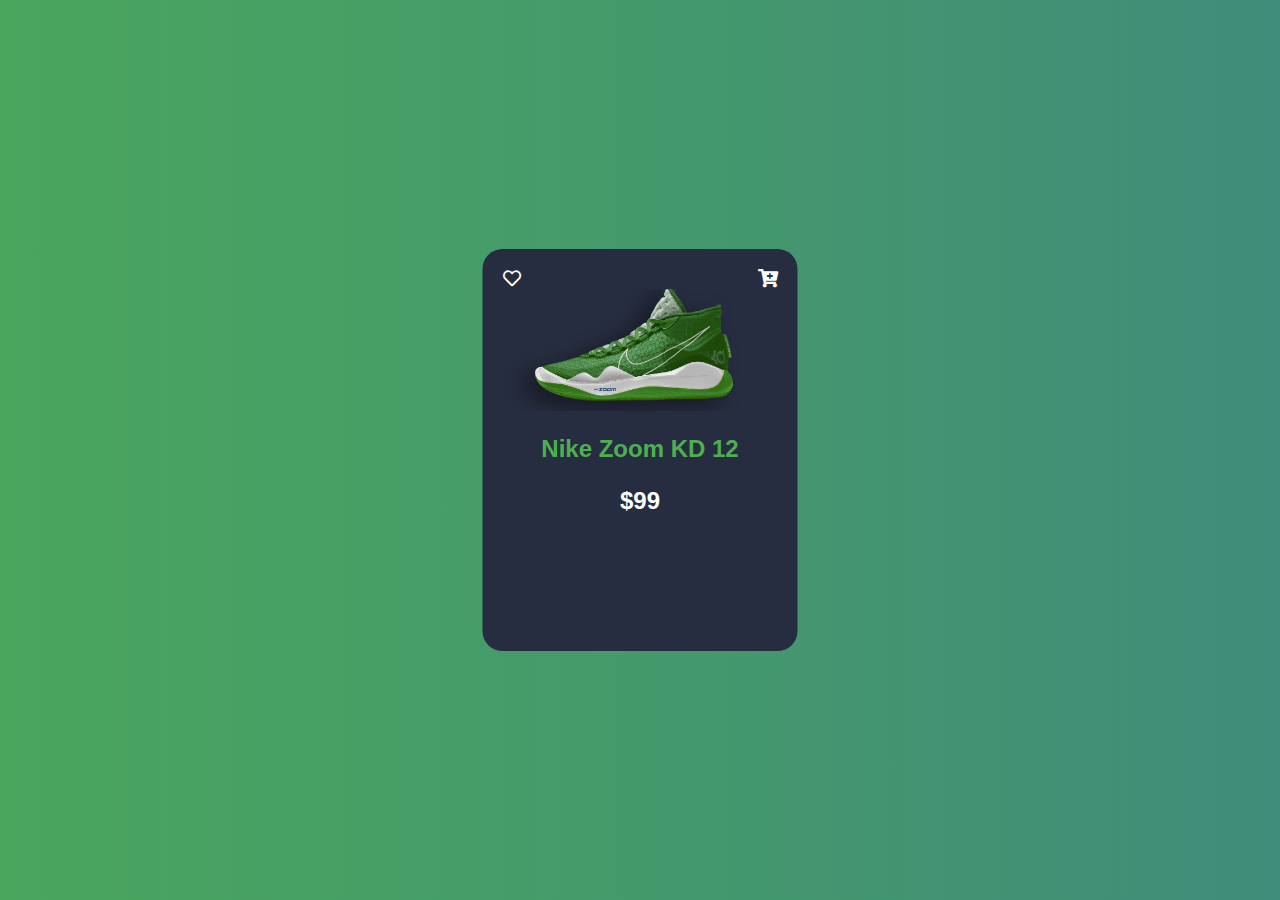
<file: bai 1/index.html>
<!DOCTYPE html>
<html lang="en">
<link>
    <meta charset="UTF-8">
    <meta name="viewport" content="width=device-width, initial-scale=1.0">
    <title>Card shoes</title>
    <link rel="stylesheet" href="styles.css">
    <link rel="stylesheet" href="https://use.fontawesome.com/releases/v5.15.4/css/all.css" />
</head>
<body>
    <div class="card">
        <i class="far fa-heart card__heart" style="color: #ffffff; font-size: large;"></i>
        <i class="fas fa-cart-plus card__cart"></i>
        <img class="card__image" src="./nike.png" alt="nike image">
        <p class="card__product-name">
            Nike Zoom KD 12
        </p>
        <p class="card__product-price">$99</p>
        <div class="card__product-size">
            <span class="card__product-size-title">Size: </span>
            <div class="card__product-size-number">
                6
            </div>
            <div class="card__product-size-number">
                7
            </div>
            <div class="card__product-size-number">
                8
            </div>
            <div class="card__product-size-number">
                9
            </div>
        </div>
        <div class="card__product-color">
            <span class="card__product-color-title">Color: </span>
            <div class="card__product-color-type" style="background-color: green;"></div>
            <div class="card__product-color-type" style="background-color: red;"></div>
            <div class="card__product-color-type" style="background-color: black;"></div>
        </div>
        <button class="card__btn-buy">Buy now</button>
        <button class="card__btn-add">Add cart</button>
    </div>
</body>
</html>
</file>
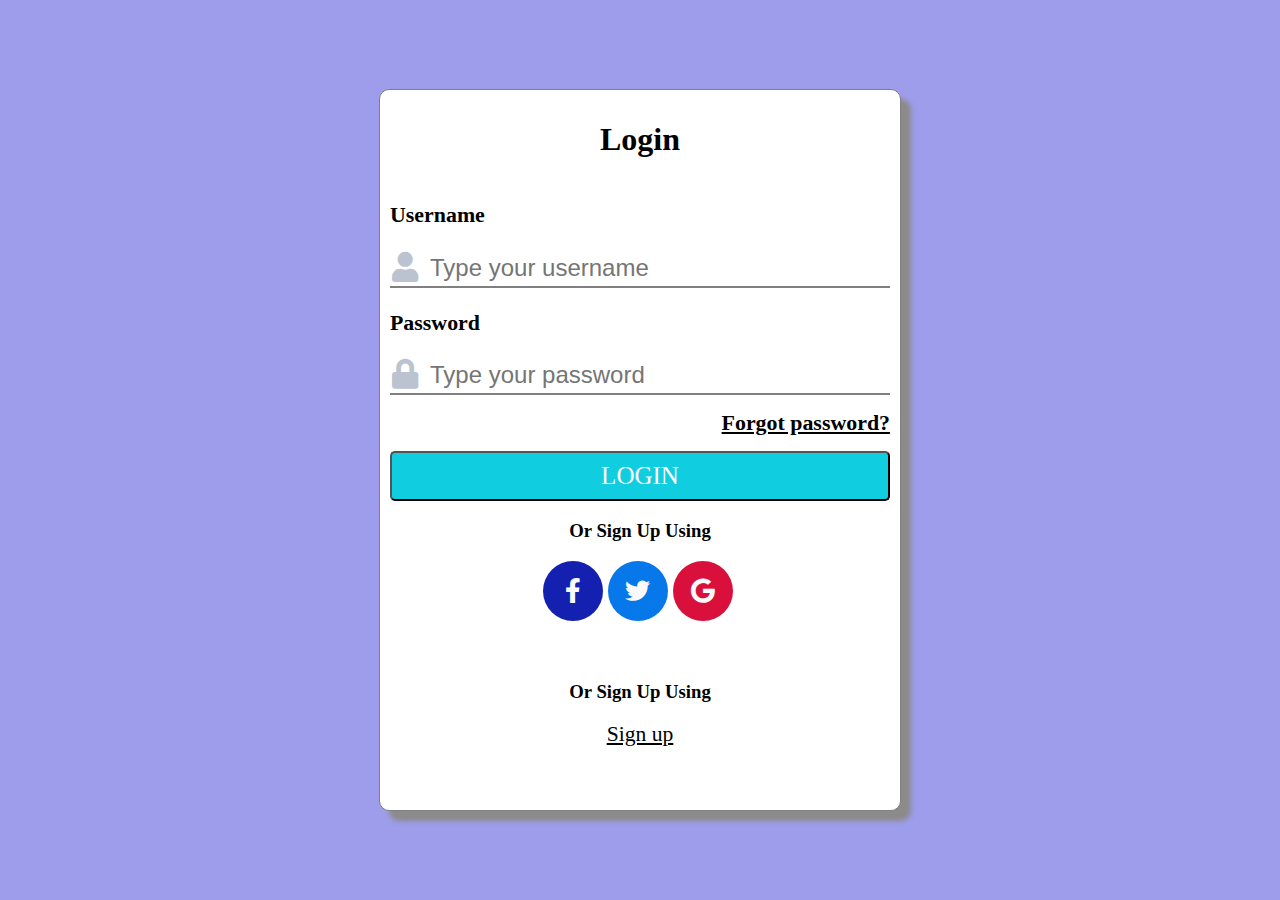
<file: logintemplate/index.html>
<!DOCTYPE html>
<html lang="en">
  <head>
    <meta charset="UTF-8" />
    <meta name="viewport" content="width=device-width, initial-scale=1.0" />
    <link rel="stylesheet" href="styles.css" />
    <!-- <link rel="stylesheet" href="https://cdnjs.cloudflare.com/ajax/libs/font-awesome/4.7.0/css/font-awesome.min.css"> -->
    <link rel="stylesheet" href="https://use.fontawesome.com/releases/v5.15.4/css/all.css" />
    <title>Login</title>
  </head>
  <body>
    <div class="container">
      <div class="card-login">
        <h1 style="text-align: center;">Login<h3>
        <div class="title">
          <h3>Username</h3>
          <div class="card-title">
            <i class="fas fa-user"></i>
            <input class="title-input" type="text" placeholder="Type your username"/>
          </div>
        </div>
        <div class="title">
          <h3>Password</h3>
          <div class="card-title">
            <i class="fas fa-lock"></i>
            <input class="title-input" type="password" placeholder="Type your password"/>
          </div>
        </div>
        <a href="#" style="font-size: 1.17em ;float: right; margin: 15px 0;">Forgot password?</a>
        <button type="button" class="btn-login">LOGIN</button>
        <h3 style="text-align: center;">Or Sign Up Using</h3>
        <div class="login-social">
          <span class="btn-login-social bg1"><i class="fab fa-facebook-f" style="color: #fafafa; font-size: 25px;"></i></span>
          <span class="btn-login-social bg2"><i class="fab fa-twitter" style="color: #fafafa; font-size: 25px;"></i></span>
          <span class="btn-login-social bg3"><i class="fab fa-google" style="color: #fafafa; font-size: 25px;"></i></span>
        </div>
        <h3 style="text-align: center; margin-top: 50px;">Or Sign Up Using</h3>
        <a href="#" style="font-size:1.35em;display: block;text-align: center;">Sign up</a>
      </div>
    </div>
  </body>
</html>
</file>
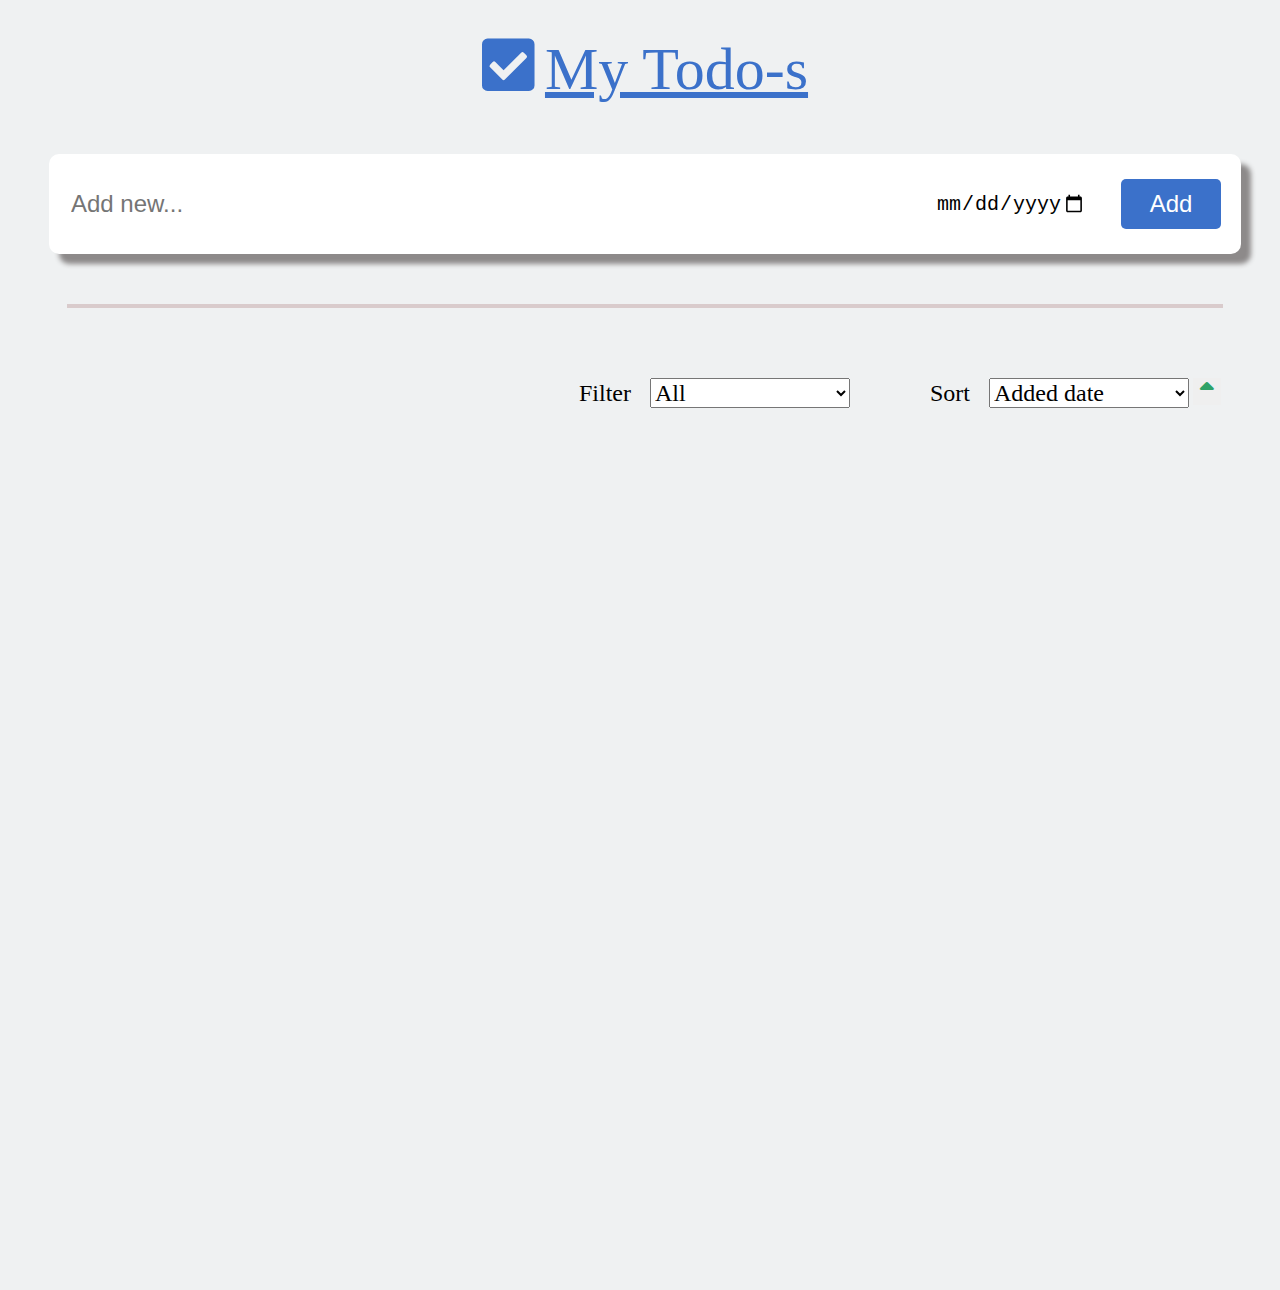
<file: todotemplate/index.html>
<!DOCTYPE html>
<html lang="en">
  <head>
    <meta charset="UTF-8" />
    <meta name="viewport" content="width=device-width, initial-scale=1.0" />
    <link rel="stylesheet" href="styles.css" />
    <!-- <link rel="stylesheet" href="https://cdnjs.cloudflare.com/ajax/libs/font-awesome/4.7.0/css/font-awesome.min.css"> -->
    <link
      rel="stylesheet"
      href="https://use.fontawesome.com/releases/v5.15.4/css/all.css"
    />
    <title>Todo-list</title>
  </head>
    <div class="container">
      <div class="logo">
        <i
          class="fas fa-check-square"
          style="color: #3b71ca; font-size: 60px"
        ></i>
        <span
          style="
            font-size: 60px;
            color: #3b71ca;
            text-decoration: underline;
            margin-left: 10px;
          "
          >My Todo-s</span
        >
      </div>
      <div class="box-content">
        <input class="input-box" type="text" id="content-add" placeholder="Add new..." />
        <input class="input-date-box" type="date" id="date-add" />
        <button class="btn-add" type="button" id="btn-add">Add</button>
      </div>
      <div class="line"></div>
      <div class="box-list">
        <div class="filter-sort">
          <div>
            <span style="font-size: 24px; margin-right: 15px">Filter</span>
            <select class="select-box" name="cars" id="first-select-box">
              <option value="volvo">All</option>
              <option value="saab">Completed</option>
              <option value="opel">Active</option>
              <option value="audi">Has due date</option>
            </select>
          </div>
          <div>
            <span style="font-size: 24px; margin-right: 15px; margin-left: 80px"
              >Sort</span
            >
            <select class="select-box" name="cars" id="second-select-box">
              <option value="volvo">Added date</option>
              <option value="saab">Due date</option>
            </select>
            <button
              onclick="changeIcon()"
              class="btn-asc-desc"
              id="btn-asc-desc"
              name="btn-asc-desc"
            >
              <i
                class="fas fa-sort-up"
                style="color: #2fa267; font-size: 25px"
              ></i>
            </button>
          </div>
        </div>
        <div id="box-item">
          <!-- <div class="box-item">
            <input type="checkbox" style="height: 30px; width: 30px" />
            <span class="text-content">Buy groceries for next week</span>
            <div class="action">
              <div style="display: flex; justify-content: end">
                <button type="button" style="outline: none; border: none">
                  <i
                    class="fas fa-edit"
                    style="color: #3f78d9; font-size: 25px"
                  ></i>
                </button>
                <button
                  type="button"
                  style="outline: none; border: none; margin-left: 5px"
                >
                  <i
                    class="fas fa-trash-alt"
                    style="color: #cd3c32; font-size: 25px"
                  ></i>
                </button>
              </div>
              <div style="margin-top: 10px">
                <i
                  class="fas fa-info-circle"
                  style="color: #677389; font-size: 20px"
                ></i>
                <span style="color: #677389; font-size: 20px"
                  >28th June 2020</span
                >
              </div>
            </div>
          </div> -->
        </div>
      </div>
    </div>
    <script>
      function changeIcon() {
        const classIcon = document
          .getElementById("btn-asc-desc")
          .getElementsByClassName("fas fa-sort-up");

        document.getElementById(
          "btn-asc-desc"
        ).innerHTML = `<i class="fas fa-sort-${
          classIcon[0] === undefined ? "up" : "down"
        }" style="color: #2fa267; font-size: 25px"></i>`;
      }
    </script>
    <script src="script.js"></script>
  </body>
</html>
</file>
<file: bai 1/styles.css>
body {
  margin: 0;
  background-image: linear-gradient(to right, #4aa65d, #3f8d7a);
  overflow: hidden;
  font-family: sans-serif;
  width: 100vw;
  height: 100vh;
  padding: 0;
}
.card {
  background-color: #272d40;
  border-radius: 20px;
  width: 315px;
  height: 402px;
  padding: 20px;
  position: relative;
  box-sizing: border-box;
  top: 50%;
  left: 50%;
  transform: translateX(-50%) translateY(-50%);
}

.card__heart {
  color: #fcfcfc;
  font-size: large;
  cursor: pointer;
}

.card__cart {
  color: #fcfcfc;
  font-size: large;
  float: right;
  cursor: pointer;
}

.card__image {
  width: 240px;
  height: 122px;
  object-fit: cover;
  display: block;
  transition: rotate ease-in-out 0.5s, transform ease-in-out 0.5s;
}

.card__product-name {
  color: #4daf50;
  font-size: x-large;
  text-align: center;
  font-weight: bold;
  transition: text-align ease-in-out 0.5s, margin-top ease-in-out 0.5s;
}

.card__product-price {
  color: white;
  font-size: x-large;
  text-align: center;
  font-weight: bold;
  transition: text-align ease-in-out 0.5s, margin-top ease-in-out 0.5s;
}

.card__product-size {
  margin-top: 100px;
  display: flex;
  align-items: center;
  opacity: 0;
  transition: opacity ease-in-out 0.5s, margin-top ease-in-out 0.5s;
}

.card__product-size-title {
  color: white;
  font-size: large;
  transition: opacity ease-in-out 0.5s;
}

.card__product-size-number {
  width: 25px;
  height: 25px;
  border-radius: 5px;
  background-color: lightgray;
  margin-left: 10px;
  padding: 2.5px 2.5px;
  display: flex;
  justify-content: center;
  align-items: center;
  transition: opacity ease-in-out 0.5s;
}

.card__product-color {
  margin-top: 20px;
  display: flex;
  align-items: center;
  opacity: 0;
  transition: opacity ease-in-out 0.5s;
}

.card__product-color-title {
  color: white;
  font-size: large;
  transition: opacity ease-in-out 0.5s;
}

.card__product-color-type {
  width: 22px;
  height: 22px;
  border-radius: 50%;
  margin-left: 10px;
  transition: opacity ease-in-out 0.5s;
}

.card__btn-buy {
  background-color: #4daf54;
  color: white;
  width: 100px;
  padding: 5px;
  height: 30px;
  margin-top: 15px;
  border-radius: 5px;
  border: none;
  font-weight: bold;
  opacity: 0;
  cursor: pointer;
  transition: opacity ease-in-out 0.5s;
}

.card__btn-add {
  background-color: #4daf54;
  color: white;
  width: 100px;
  padding: 5px;
  height: 30px;
  margin-top: 15px;
  border-radius: 5px;
  border: none;
  margin-left: 5px;
  font-weight: bold;
  opacity: 0;
  cursor: pointer;
  transition: opacity ease-in-out 0.5s;
}

.card__btn-buy:hover {
  transform: scale(0.85);
}

.card__btn-add:hover {
  transform: scale(0.85);
}

.card:hover > .card__image {
  rotate: -25deg;
  transform: translateY(-50px) translateX(25px);
}

.card:hover > .card__product-name {
  text-align: left;
  margin-top: -30px;
}

.card:hover > .card__product-price {
  text-align: left;
  margin-top: -5px;
}

.card:hover > .card__product-size {
  margin-top: 40px;
  opacity: 1;
}

.card:hover > .card__product-color {
  opacity: 1;
}

.card:hover > .card__btn-buy {
  opacity: 1;
}

.card:hover > .card__btn-add {
  opacity: 1;
}
</file>
<file: logintemplate/styles.css>
body {
  margin: 0;
}

.container {
  height: 100vh;
  width: 100vw;
  display: flex;
  justify-content: center;
  align-items: center;
  background-color: rgb(157, 157, 236);
}

.card-login {
  padding: 10px;
  border: 1px solid gray;
  border-radius: 10px;
  width: 500px;
  height: 700px;
  background-color: white;
  box-shadow: 10px 10px 5px rgb(141, 138, 138);
}

i {
  color: #bbc3d0;
  font-size: 30px;
}

.title {
  display: flex;
  flex-direction: column;
}

.card-title {
  padding: 2px;
  border-bottom: 2px solid gray;
  display: flex;
}

.title-input {
  height: 30px;
  border: none;
  outline: none;
  font-size: x-large;
  margin-left: 10px;
}

.btn-login {
  border-radius: 5px;
  height: 50px;
  width: 100%;
  font-size: 25px;
  cursor: pointer;
  background-color: #10CDE0;
  font-family: 'Times New Roman', Times, serif;
  color: white;
}

.btn-login:hover {
  background-color: #0da9b8;
}

a, a:visited {
  color: black;
}

a:hover {
  color: rgb(157, 157, 236);
}

.bg1 {
  background-color: #1320b0;
}

.bg2 {
  background-color: #0778E9;
}

.bg3 {
  background-color: #d9103b;
}

.btn-login-social {
  border-radius: 50%;
  padding: 20px;
  margin-right: 5px;
  width: 20px;
  height: 20px;
  display: flex;
  justify-content: center;
  align-items: center;
  cursor: pointer;
}

.btn-login-social:hover {
  border-radius: 50%;
  padding: 20px;
  margin-right: 5px;
  width: 20px;
  height: 20px;
  display: flex;
  justify-content: center;
  align-items: center;
  background-color: rgb(35, 32, 32) !important;
}

.login-social {
  display: flex;
  justify-content: center;
  width: 100%;
  height: 70px;
}
</file>
<file: todotemplate/styles.css>
body {
  margin: 0;
}

:root {
  --btn-add-width: 100px;
  --input-date-width: 150px;
  --box-content-width: 90%;
}

.container {
  width: 100vw;
  height: 100vmax;
  padding: 5px 5px;
  background-color: #eff1f2;
}

.logo {
  display: flex;
  width: 100%;
  justify-content: center;
  margin-top: 30px;
}

.box-content {
  background-color: white;
  border-radius: 10px;
  border: none;
  width: var(--box-content-width);
  height: 60px;
  margin: 50px auto;
  display: flex;
  align-items: center;
  padding: 20px;
  position: relative;
  box-shadow: 10px 10px 5px rgb(141, 138, 138);
}

.input-box {
  font-size: x-large;
  border: none;
  outline: none;
  width: calc(100% - var(--btn-add-width) - var(--input-date-width) - 40px);
}

.input-date-box {
  font-size: x-large;
  border: none;
  outline: none;
  width: var(--input-date-width);
}

.btn-add {
  border-radius: 5px;
  position: absolute;
  right: 20px;
  width: var(--btn-add-width);
  height: 50px;
  color: white;
  font-size: x-large;
  background-color: #3b71ca;
  border: none;
}

.btn-add:hover {
  background-color: #204d95;
}

.line {
  border: 2px solid #d9cbcc;
  width: var(--box-content-width);
  margin: 50px auto;
  height: 0px;
}

.box-list {
  border-radius: 10px;
  width: var(--box-content-width);
  height: fit-content;
  margin: 50px auto;
  padding: 20px;
  position: relative;
}

.select-box {
  font-size: x-large;
  font-family: "Times New Roman", Times, serif;
  width: 200px;
}

.filter-sort {
  display: flex;
  justify-content: end;
  height: fit-content;
}

.btn-asc-desc {
  border: none;
}

.btn-asc-desc:hover {
  background-color: #3b71ca;
}

.box-item {
  margin-top: 25px;
  width: 100%;
  height: 70px;
  display: flex;
  align-items: center;
  position: relative;
}

.text-content {
  font-size: 30px; 
  font-family: 'Times New Roman', Times, serif;
  margin-left: 40px;
}

.action {
  height: fit-content;
  float: right;
  position: absolute;
  right: 10px;
}
</file>
